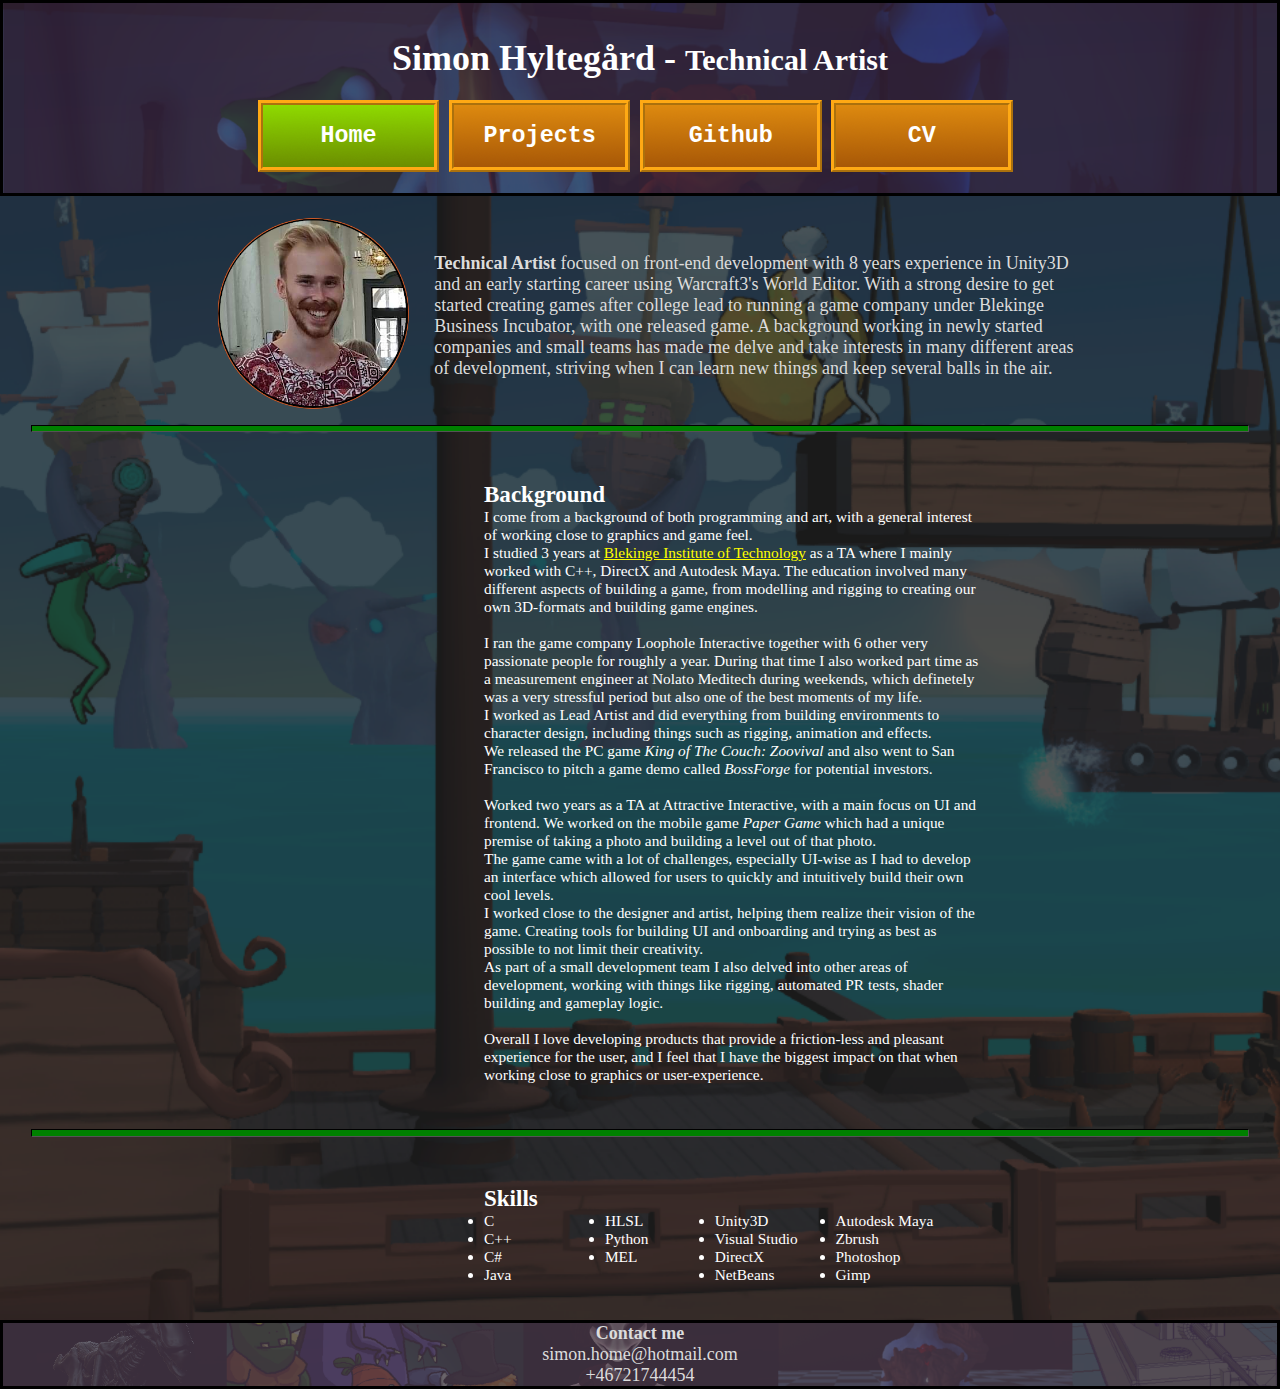
<file: index.html>
<!DOCTYPE html>
<html>

<head>
<!--Styles -->
<script type="text/javascript" src="js/Main.js"></script>
<meta name="viewport" content="width=device-width, initial-scale=1.0">
<link rel="stylesheet" type="text/css" href="CSS/MainStyle.css">
<title>Simon Hyltegard-Main</title>

</head>

<body>
<div id="container">

	<!-------HEADER------>
	<div id="header">
	<br>	
	<div class = compactBlock style="padding: 0vmin; border: 2px transparent; text-align: center; font-size: 4vmin">
		<b>Simon Hyltegård - <small>Technical Artist</small></b>
	</div>	
	<br>

	<div id="mulCols" style="height:100%; position: relative; margin-left: 20%; margin-right: 20%; width:60%; display: flex; background-color:transparent;">

		<div id="con1" style="float: left; width:25%; height: 100%; background-color:transparent;">
			<button class="buttonSel" onclick="window.location.href='index.html'" style="width: 95%;"> <b>Home</b></button>
		</div>
		
		<div id="con2" style="float: left; width:25%; height: 100%; background-color:transparent;">
			<button class="button" onclick="window.location.href='projects.html'" style="width: 95%;"> <b>Projects</b></button>
		</div>
		
		<div id="con3" style="float: left; width:25%; height: 100%; background-color:transparent;">
			<button class="button" onclick="window.open('https://github.com/Fetdressing')" style="width: 95%;"><b>Github</b></button>
		</div>
		
		<div id="con4" style="float: left; width:25%; height: 100%; background-color:block;">
			<button class="button" onclick="window.open('CV_SimonHyltegard.pdf')" style="width: 95%;"><b>CV</b></button>
		</div>
	</div>
   <br>
   </div>
   <!-------HEADER------>
   
   <!--Main Content-->
   <div id="main">   
   <br>
   
   
<div id="mulCols" style="height:auto; margin-left: 15%; margin-right: 15%; display: flex; justify-content: center; align-items: center; width:70%; position: relative;">

    <div id="nfbCon" style="display:inline-block; vertical-align: top; flex: 1; animation-name: scaleInAnim; animation-duration: 0.2s; animation-iteration-count: 1; animation-timing-function: ease-in-out;">		
		<img src="Images/SimonPhoto3.png" alt="Avatar" style="position:relative; top:0; width: 80%; margin-left: 10%; margin-right: 10%;">
	</div>	
    <div id="anbCon" style="display:inline-block; flex: 2.7; text-align: left; transform-origin: 0% 50%; animation-name: scaleInAnim; animation-duration: 0.4s; animation-iteration-count: 1; animation-timing-function: ease-in-out;">		
		<b>Technical Artist</b> focused on front-end development with 8 years experience in Unity3D
		and an early starting career using Warcraft3's World Editor. With a strong desire to get
		started creating games after college lead to running a game company
		under Blekinge Business Incubator, with one released game.
		A background working in newly started companies and small teams
		has made me delve and take interests in many different areas of development,
		striving when I can learn new things and keep several balls in the air.
	</div>
</div>

<hr> <!-- Line -->
   
   
	
   <div class = compactBlock style="top: 0; height: auto; font-size: 1.2vw; border: 2px transparent; margin-right: 20%;  margin-left: 35%; transform-origin: 0% 0%; animation-name: scaleInDelayedAnim; animation-duration: 1.2s; animation-iteration-count: 1; animation-timing-function: ease-in-out;">
   <h2>Background</h2>
		I come from a background of both programming and art, with a general interest of working close to graphics and game feel. 
		<br>I studied 3 years at <a target="_blank" rel="noopener noreferrer" href="https://www.bth.se/eng/">Blekinge Institute of Technology</a> as a TA where I mainly worked with C++, DirectX and Autodesk Maya. The education involved many different aspects of building a game, from modelling and rigging to creating our own 3D-formats and building game engines.
		
		<br><br>I ran the game company Loophole Interactive together with 6 other very passionate people for roughly a year. During that time I also worked part time as a measurement engineer at Nolato Meditech during weekends, which definetely was a very stressful period but also one of the best moments of my life. <br>I worked as Lead Artist and did everything from building environments to character design, including things such as rigging, animation and effects.<br>We released the PC game <i>King of The Couch: Zoovival</i> and also went to San Francisco to pitch a game demo called <i>BossForge</i> for potential investors.
		
		<br><br>Worked two years as a TA at Attractive Interactive, with a main focus on UI and frontend. We worked on the mobile game <i>Paper Game</i> which had a unique premise of taking a photo and building a level out of that photo. <br>The game came with a lot of challenges, especially UI-wise as I had to develop an interface which allowed for users to quickly and intuitively build their own cool levels.<br>I worked close to the designer and artist, helping them realize their vision of the game. Creating tools for building UI and onboarding and trying as best as possible to not limit their creativity. <br>As part of a small development team I also delved into other areas of development, working with things like rigging, automated PR tests, shader building and gameplay logic.
		
		<br><br>Overall I love developing products that provide a friction-less and pleasant experience for the user, and I feel that I have the biggest impact on that when working close to graphics or user-experience.
	</div>

	<hr> <!-- Line -->
	
	
	<div class = compactBlock style="top: 0; height: auto; font-size: 1.2vw; border: 2px transparent; margin-right: 20%;  margin-left: 35%; ">
	   <h2>Skills</h2>
	   

			
			<div id="nfbCon" style="display:inline-block; vertical-align: top; width:45%;">
				<ul style="columns: 2; -webkit-columns: 2; -moz-columns: 2;">
					<li>C</li>
					<li>C++</li>
					<li>C#</li>
					<li>Java</li>
					<li>HLSL</li>
					<li>Python</li>
					<li>MEL</li>
				</ul>
			</div>	
			<div id="anbCon" style="display:inline-block; vertical-align: top; width:45%;">		
				<ul style="columns: 2; -webkit-columns: 2; -moz-columns: 2;">
					<li>Unity3D</li>
					<li>Visual Studio</li>
					<li>DirectX</li>
					<li>NetBeans</li>
					<li>Autodesk Maya</li>
					<li>Zbrush</li>
					<li>Photoshop</li>
					<li>Gimp</li>
				</ul>
			</div>

	</div>
	
	<!-- Projects I've worked on -->
	<!--<li><a href="projects.html">My Projects</a></li>-->

   </div>
   
   <!------FOOTER------>
   <div id="footer">

	<p><b>Contact me</b><br>
	<script>WriteEMail()</script><br>
	<script>WritePhoneNr()</script>
	</p>
   </div>
  <!------FOOTER------>
   
</div>

</body>

</html>
</file>
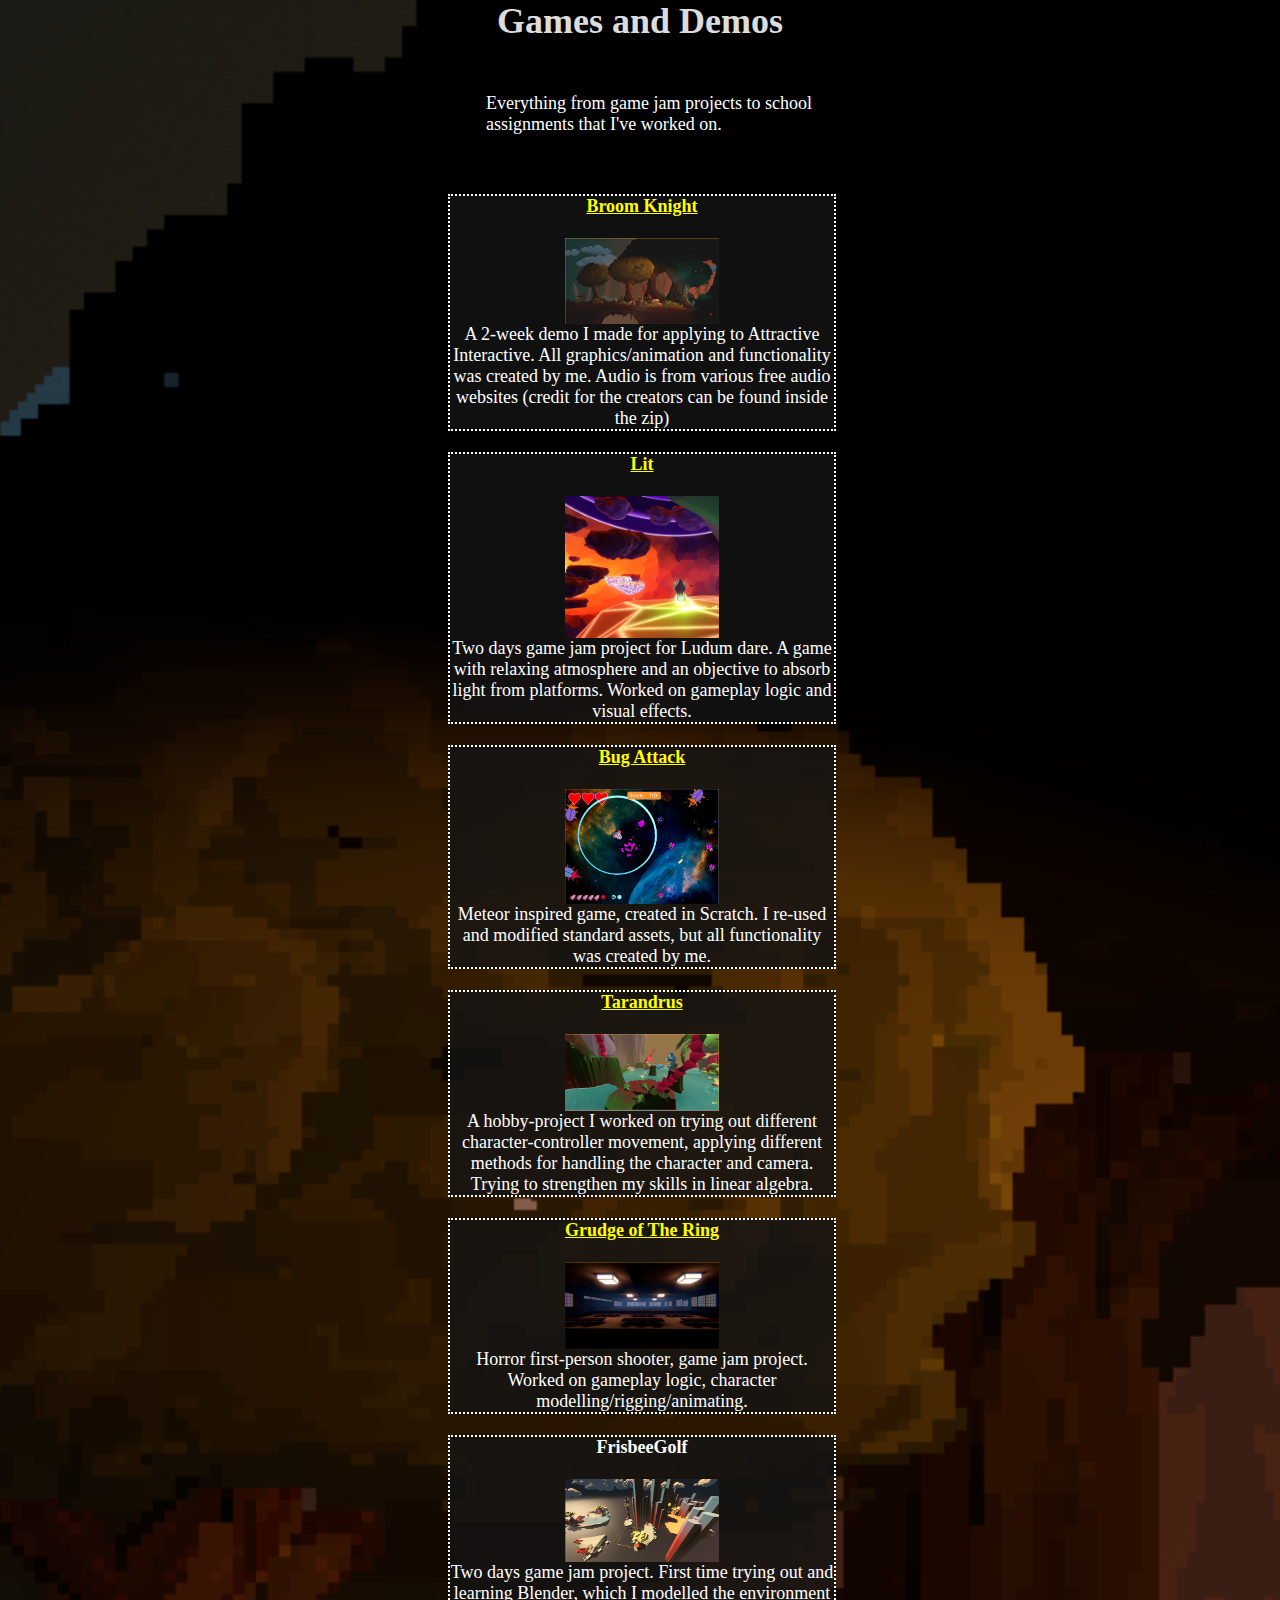
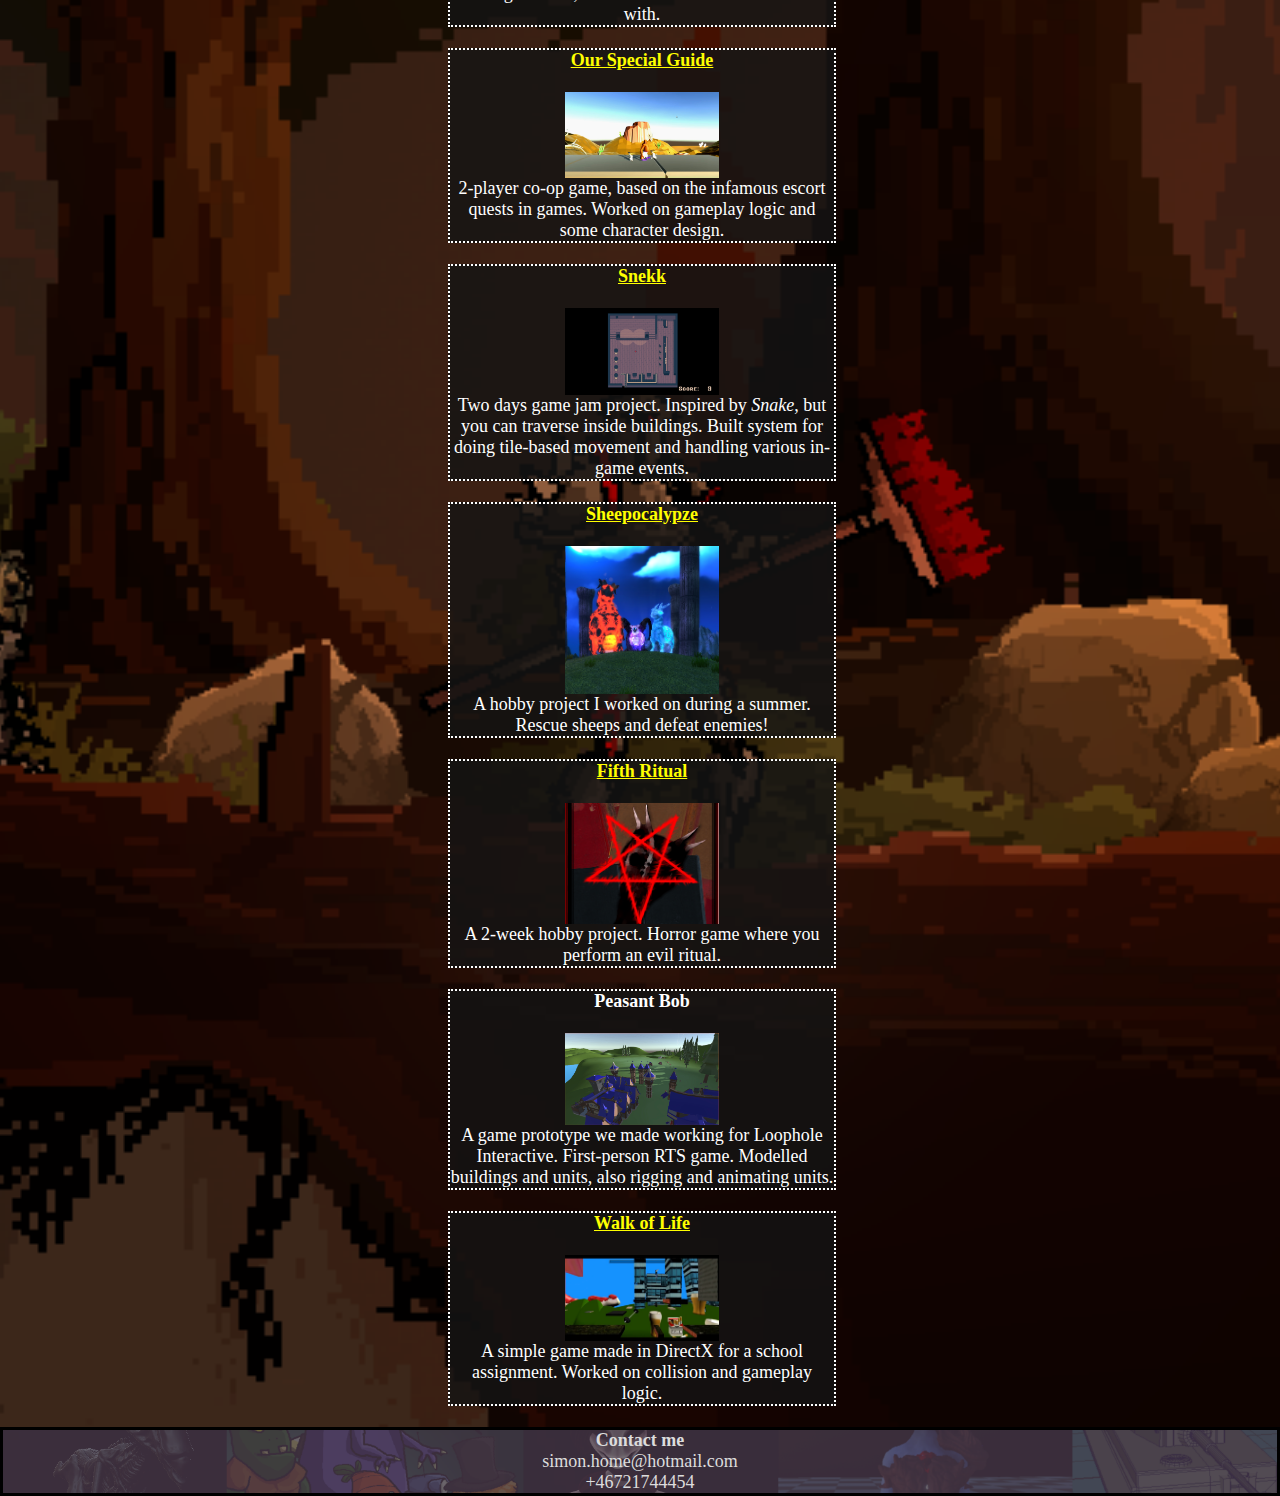
<file: GamesAndDemos.html>
<!DOCTYPE html>
<html>

<head>
<title>Simon Hyltegard-GamesAndDemos</title>

<script type="text/javascript" src="js/Main.js"></script>
<meta name="viewport" content="width=device-width, initial-scale=1.0">
<link rel="stylesheet" type="text/css" href="CSS/ThirdStyle.css">

</head>



<body>
<div id="container">

<style>
	#projectFrame { width:30%; height:40%; display:block; margin-left: 35%; }
</style>

<h1>Games and Demos</h1>



<div class = compactBlock id="projectFrame">
Everything from game jam projects to school assignments that I've worked on. 
</div>

<br>

<div class = compactBlockProject id="projectFrame">
<a target="_blank" rel="noopener noreferrer" href="https://www.dropbox.com/sh/usvaihhwnru17t9/AABO5B_oR7Js2g_r3YwGsVoca?dl=0"><b>Broom Knight</b></a><br>
<br>
<img class="imageProj" src="Images/Projects/BroomKnight.jpg" width="100%">
A 2-week demo I made for applying to Attractive Interactive. All graphics/animation and functionality was created by me.
Audio is from various free audio websites (credit for the creators can be found inside the zip)
</div>

<br>

<div class = compactBlockProject id="projectFrame">
<a target="_blank" rel="noopener noreferrer" href="https://www.youtube.com/watch?v=L8L06_J81k8"><b>Lit</b></a><br>
<br>
<img class="imageProj" src="Images/Projects/Lit.jpg" width="100%">
Two days game jam project for Ludum dare. A game with relaxing atmosphere and an objective to absorb light from platforms.
Worked on gameplay logic and visual effects.
</div>

<br>

<div class = compactBlockProject id="projectFrame">
<a target="_blank" rel="noopener noreferrer" href="https://scratch.mit.edu/projects/428960474/"><b>Bug Attack</b></a><br>
<br>
<img class="imageProj" src="Images/Projects/BugAttack.png" width="100%">
Meteor inspired game, created in Scratch. I re-used and modified standard assets, but all functionality
was created by me.
</div>

<br>

<div class = compactBlockProject id="projectFrame">
<a target="_blank" rel="noopener noreferrer" href="https://www.youtube.com/watch?v=uxHeT_uUUx0"><b>Tarandrus</b></a><br>
<br>
<img class="imageProj" src="Images/Projects/Tarandrus.jpg" width="100%">
A hobby-project I worked on trying out different character-controller movement, applying
different methods for handling the character and camera. 
Trying to strengthen my skills in linear algebra.
</div>

<br>

<div class = compactBlockProject id="projectFrame">
<a target="_blank" rel="noopener noreferrer" href="https://squeakyhands.itch.io/the-grudge-of-the-ring"><b>Grudge of The Ring</b></a><br>
<br>
<img class="imageProj" src="Images/Projects/GrudgeOfTheRing.jpg" width="100%">
Horror first-person shooter, game jam project. Worked on gameplay logic, character modelling/rigging/animating.
</div>

<br>

<div class = compactBlockProject id="projectFrame">
<b>FrisbeeGolf</b><br>
<br>
<img class="imageProj" src="Images/Projects/FrisbeeGolf.png" width="100%">
Two days game jam project. First time trying out and learning Blender, which I modelled the environment with.
</div>

<br>

<div class = compactBlockProject id="projectFrame">
<a target="_blank" rel="noopener noreferrer" href="https://www.youtube.com/watch?v=YTZKe6LTb80"><b>Our Special Guide</b></a><br>
<br>
<img class="imageProj" src="Images/Projects/OurSpecialGuide.jpg" width="100%">
2-player co-op game, based on the infamous escort quests in games.
Worked on gameplay logic and some character design.
</div>

<br>

<div class = compactBlockProject id="projectFrame">
<a target="_blank" rel="noopener noreferrer" href="https://squeakyhands.itch.io/snekk"><b>Snekk</b></a><br>
<br>
<img class="imageProj" src="Images/Projects/Snekk.jpg" width="100%">
Two days game jam project. Inspired by <i>Snake</i>, but you can traverse inside buildings. Built system for doing tile-based movement and handling various in-game events.
</div>

<br>

<div class = compactBlockProject id="projectFrame">
<a target="_blank" rel="noopener noreferrer" href="https://fetdressing.itch.io/sheepocalypze-alpha"><b>Sheepocalypze</b></a><br>
<br>
<img class="imageProj" src="Images/Projects/Sheepocalypse.PNG" width="100%">
A hobby project I worked on during a summer. Rescue sheeps and defeat enemies!
</div>

<br>


<div class = compactBlockProject id="projectFrame">
<a target="_blank" rel="noopener noreferrer" href="https://fetdressing.itch.io/fifth-ritual"><b>Fifth Ritual</b></a><br>
<br>
<img class="imageProj" src="Images/Projects/FifthRitual.jpg" width="100%">
A 2-week hobby project. Horror game where you perform an evil ritual.
</div>

<br>

<div class = compactBlockProject id="projectFrame">
<b>Peasant Bob</b><br>
<br>
<img class="imageProj" src="Images/Projects/PeasantBob.jpg" width="100%">
A game prototype we made working for Loophole Interactive. First-person RTS game. Modelled buildings and units, also rigging and animating units.
</div>

<br>

<div class = compactBlockProject id="projectFrame">
<a target="_blank" rel="noopener noreferrer" href="https://www.youtube.com/watch?v=Y5DaUkYSyh0"><b>Walk of Life</b></a><br>
<br>
<img class="imageProj" src="Images/Projects/WalkOfLife.jpg" width="100%">
A simple game made in DirectX for a school assignment. Worked on collision and gameplay logic.
</div>

<br>

</div>

   <!------FOOTER------>
   <div id="footer">

	<p><b>Contact me</b><br>
	<script>WriteEMail()</script><br>
	<script>WritePhoneNr()</script>
	</p>
   </div>
  <!------FOOTER------>

</body>

</html>
</file>
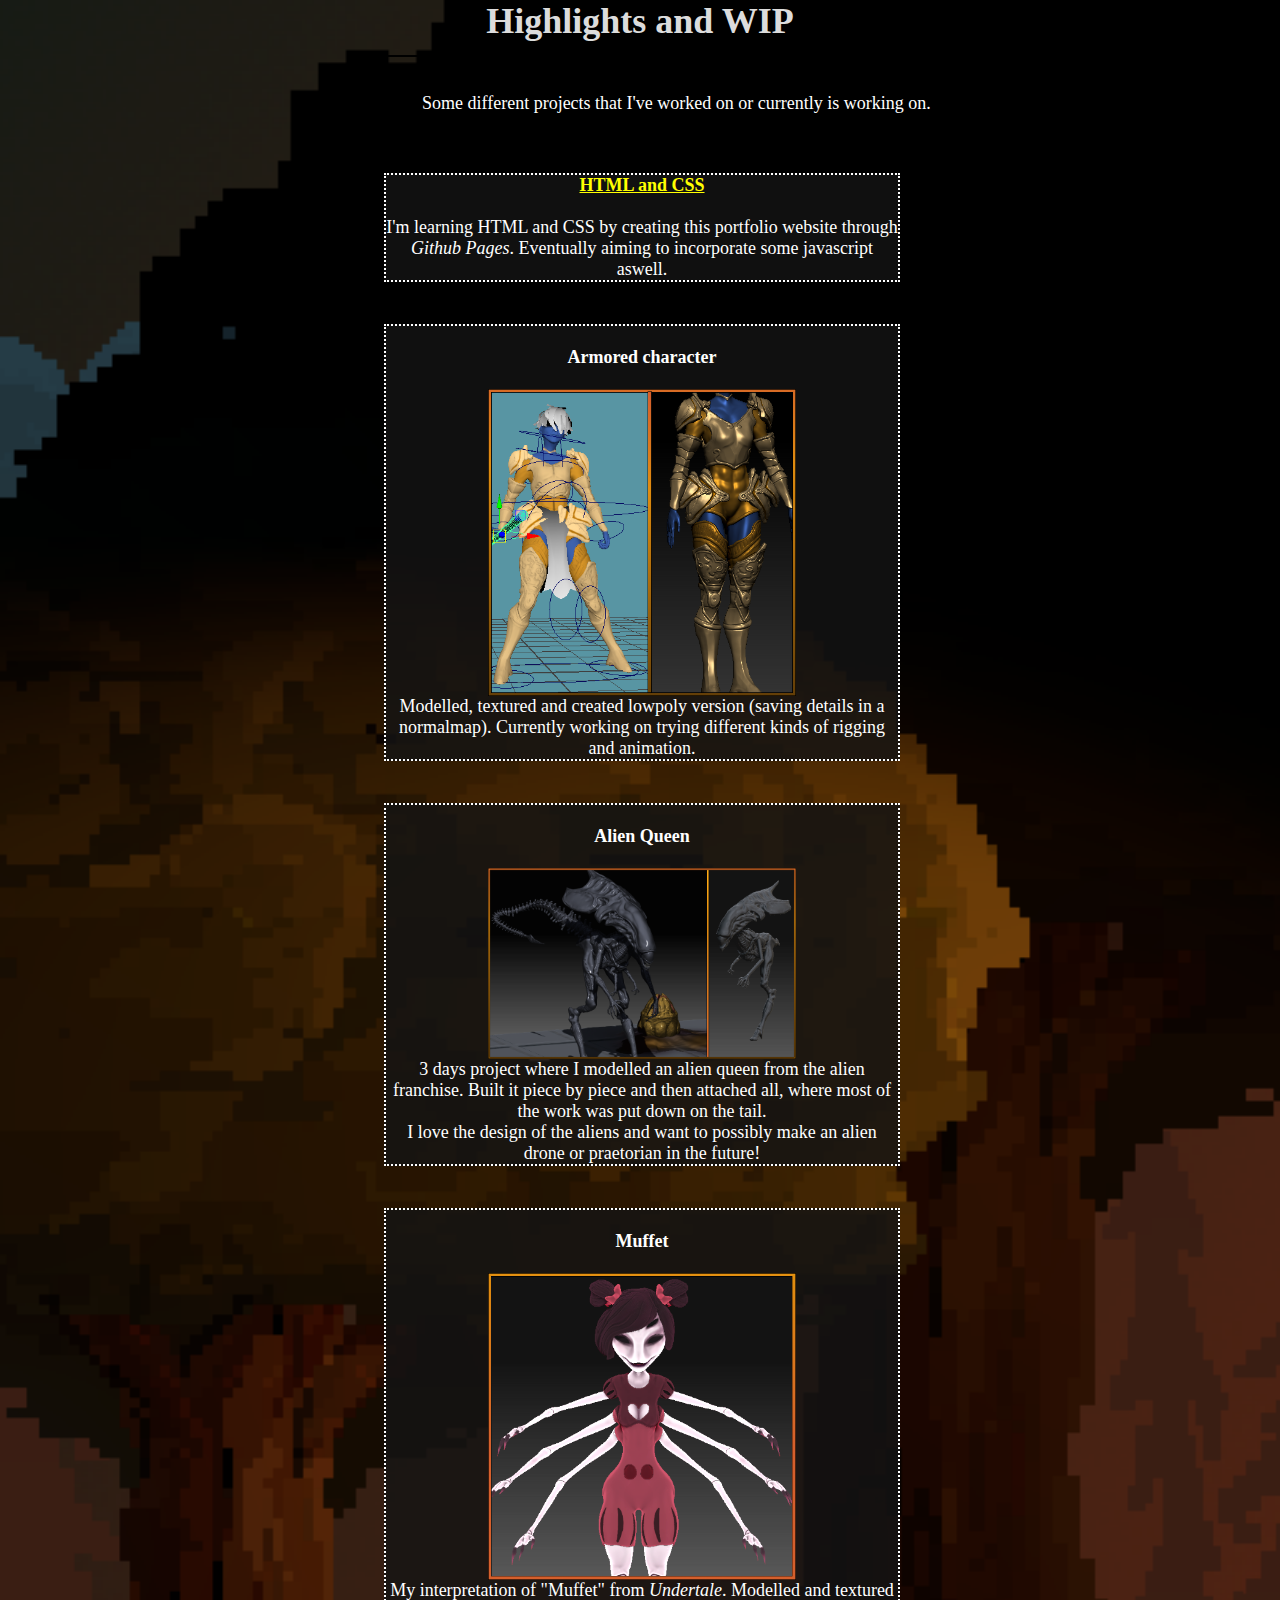
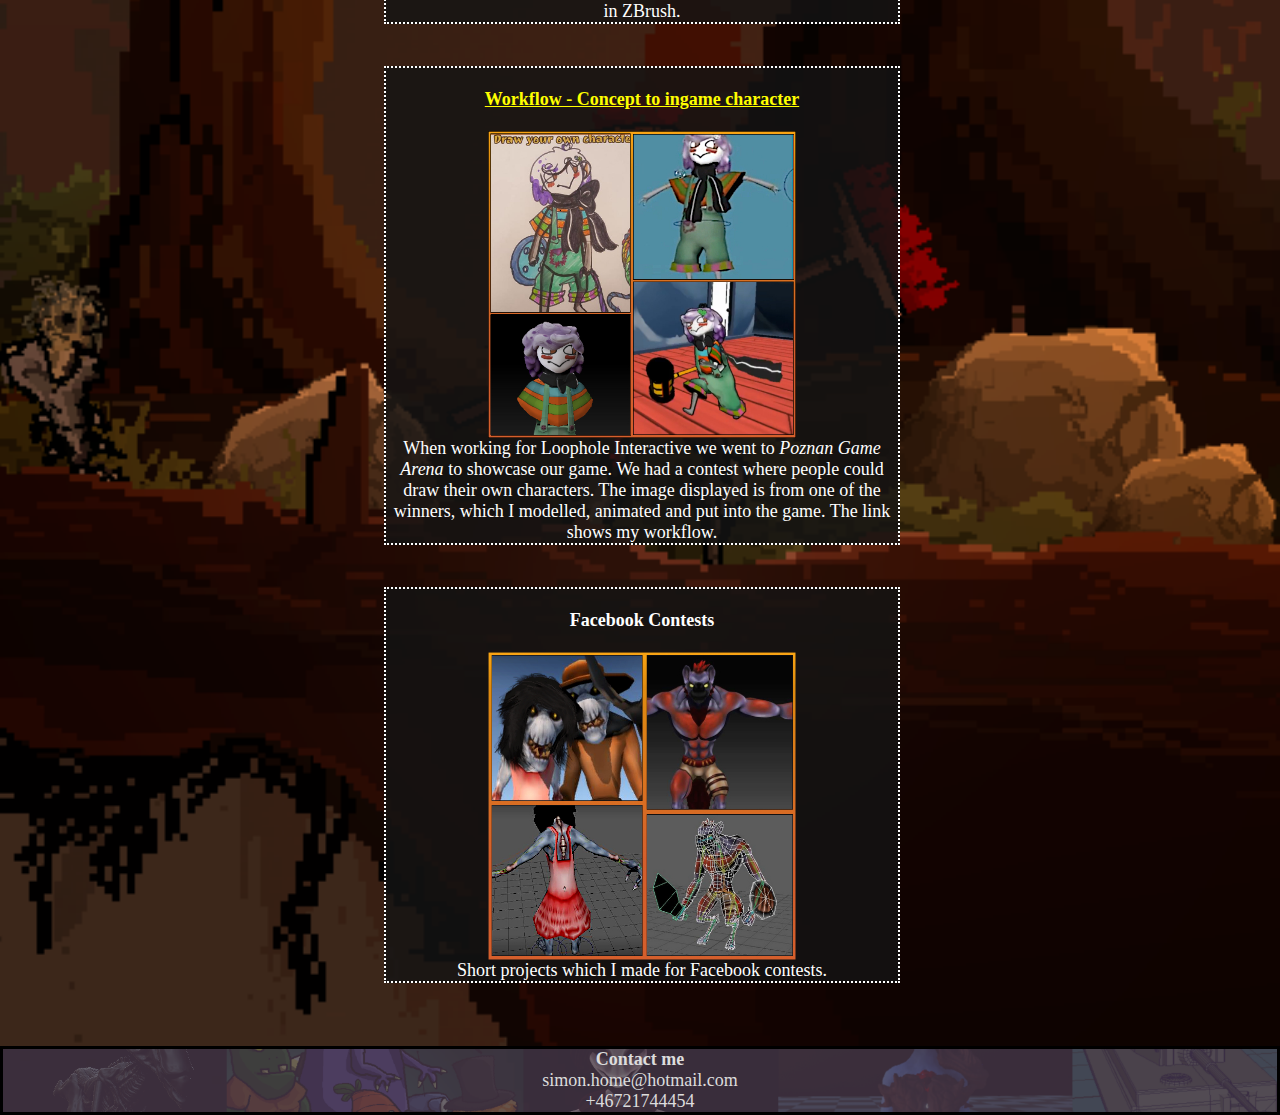
<file: HighlightsAndWIP.html>
<!DOCTYPE html>
<html>

<head>
<title>Simon Hyltegard-OtherProjects</title>

<script type="text/javascript" src="js/Main.js"></script>
<meta name="viewport" content="width=device-width, initial-scale=1.0">
<link rel="stylesheet" type="text/css" href="CSS/ThirdStyle.css">

</head>



<body>
<div id="container">

<style>
	#projectFrame { width:40%; height:40%; display:block; margin-left: 30%; }
</style>

<h1>Highlights and WIP</h1>

<div class = compactBlock id="projectFrame">
Some different projects that I've worked on or currently is working on.
</div>

<br>

<div class = compactBlockProject id="projectFrame">
<a target="_blank" rel="noopener noreferrer" href="https://github.com/Fetdressing/SimonHyltegardPortfolio/tree/gh-pages"><b>HTML and CSS</b></a><br>
<br>
<!-- <img class="imageProjBig" src="Images/Projects/Lit.jpg" width="100%"> -->
I'm learning HTML and CSS by creating this portfolio website through <i>Github Pages</i>. Eventually aiming to incorporate some javascript aswell.
</div>

<br><br>

<div class = compactBlockProject id="projectFrame">
<br>
<b>Armored character</b><br>
<br>
<img class="imageProjBig" src="Images/HighlightsAndWIP/WIPAngel.PNG" width="100%">
Modelled, textured and created lowpoly version (saving details in a normalmap). Currently working on trying different kinds of rigging and animation.
</div>

<br><br>

<div class = compactBlockProject id="projectFrame">
<br>
<b>Alien Queen</b><br>
<br>
<img class="imageProjBig" src="Images/HighlightsAndWIP/AlienQueen.PNG" width="100%">
3 days project where I modelled an alien queen from the alien franchise. Built it piece by piece and then attached all, where most of the work was put down on the tail. <br>I love the design of the aliens and want to possibly make an alien drone or praetorian in the future!
</div>

<br><br>

<!-- <div class = compactBlockProject id="projectFrame"> -->
<!-- <br> -->
<!-- <b>Druid</b><br> -->
<!-- <br> -->
<!-- <img class="imageProjBig" src="Images/HighlightsAndWIP/Druid.PNG" width="100%"> -->
<!-- Druid that I modelled, rigged and animated for <i>BossForge</i>. Made use of Unity's blendtree to make animation transition more fluid. -->
<!-- </div> -->

<!-- <br><br> -->

<div class = compactBlockProject id="projectFrame">
<br>
<b>Muffet</b><br>
<br>
<img class="imageProjBig" src="Images/HighlightsAndWIP/SpiderWoman.PNG" width="100%">
My interpretation of "Muffet" from <i>Undertale</i>. Modelled and textured in ZBrush.
</div>

<br><br>

<div class = compactBlockProject id="projectFrame">
<br>
<a target="_blank" rel="noopener noreferrer" href="https://www.youtube.com/watch?v=2OS9du7B2wA"><b>Workflow - Concept to ingame character</b></a><br>
<br>
<img class="imageProjBig" src="Images/HighlightsAndWIP/SewingCharacter.jpg" width="100%">
When working for Loophole Interactive we went to <i>Poznan Game Arena</i> to showcase our game. We had a contest where people could draw their own characters.
The image displayed is from one of the winners, which I modelled, animated and put into the game. The link shows my workflow.
</div>

<br><br>

<div class = compactBlockProject id="projectFrame">
<br>
<b>Facebook Contests</b><br>
<br>
<img class="imageProjBig" src="Images/HighlightsAndWIP/FacebookContests.jpg" width="100%">
Short projects which I made for Facebook contests.
</div>

<br><br>

<br>

</div>

   <!------FOOTER------>
   <div id="footer">

	<p><b>Contact me</b><br>
	<script>WriteEMail()</script><br>
	<script>WritePhoneNr()</script>
	</p>
   </div>
  <!------FOOTER------>

</body>

</html>
</file>
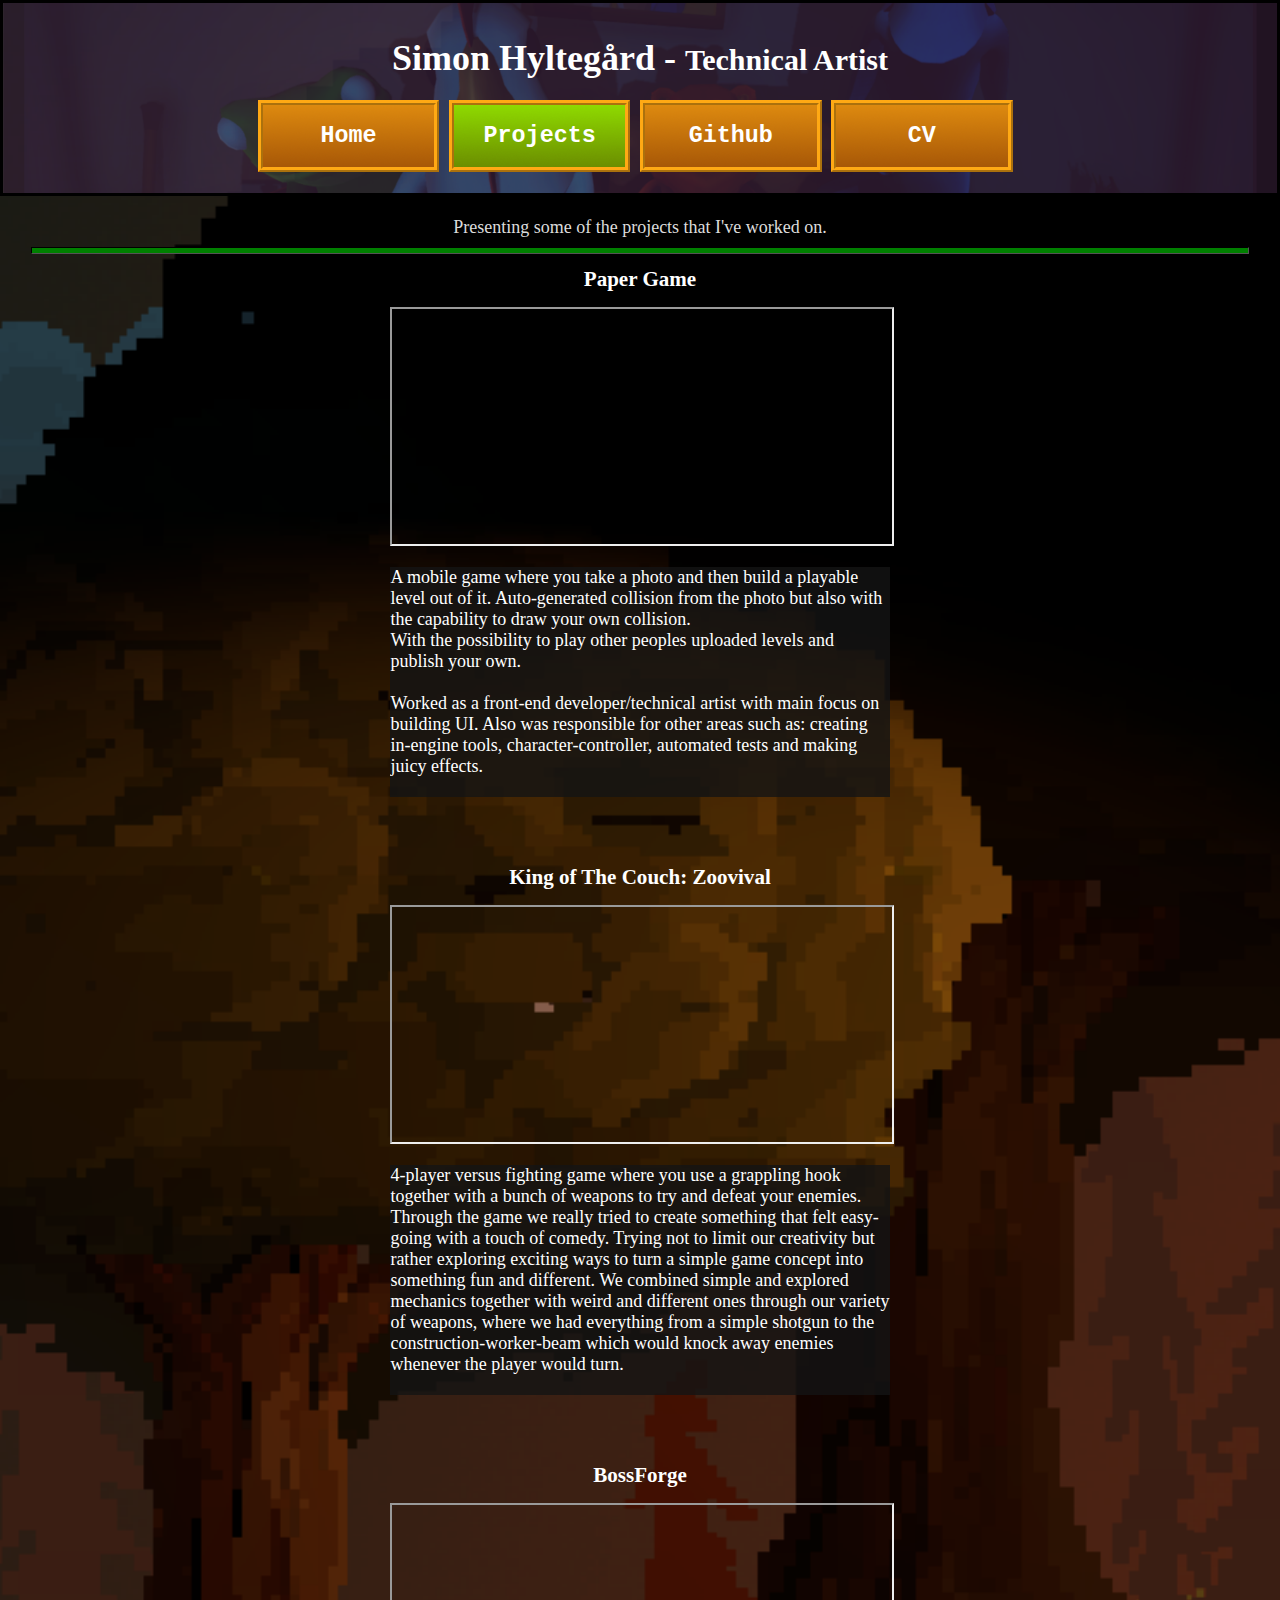
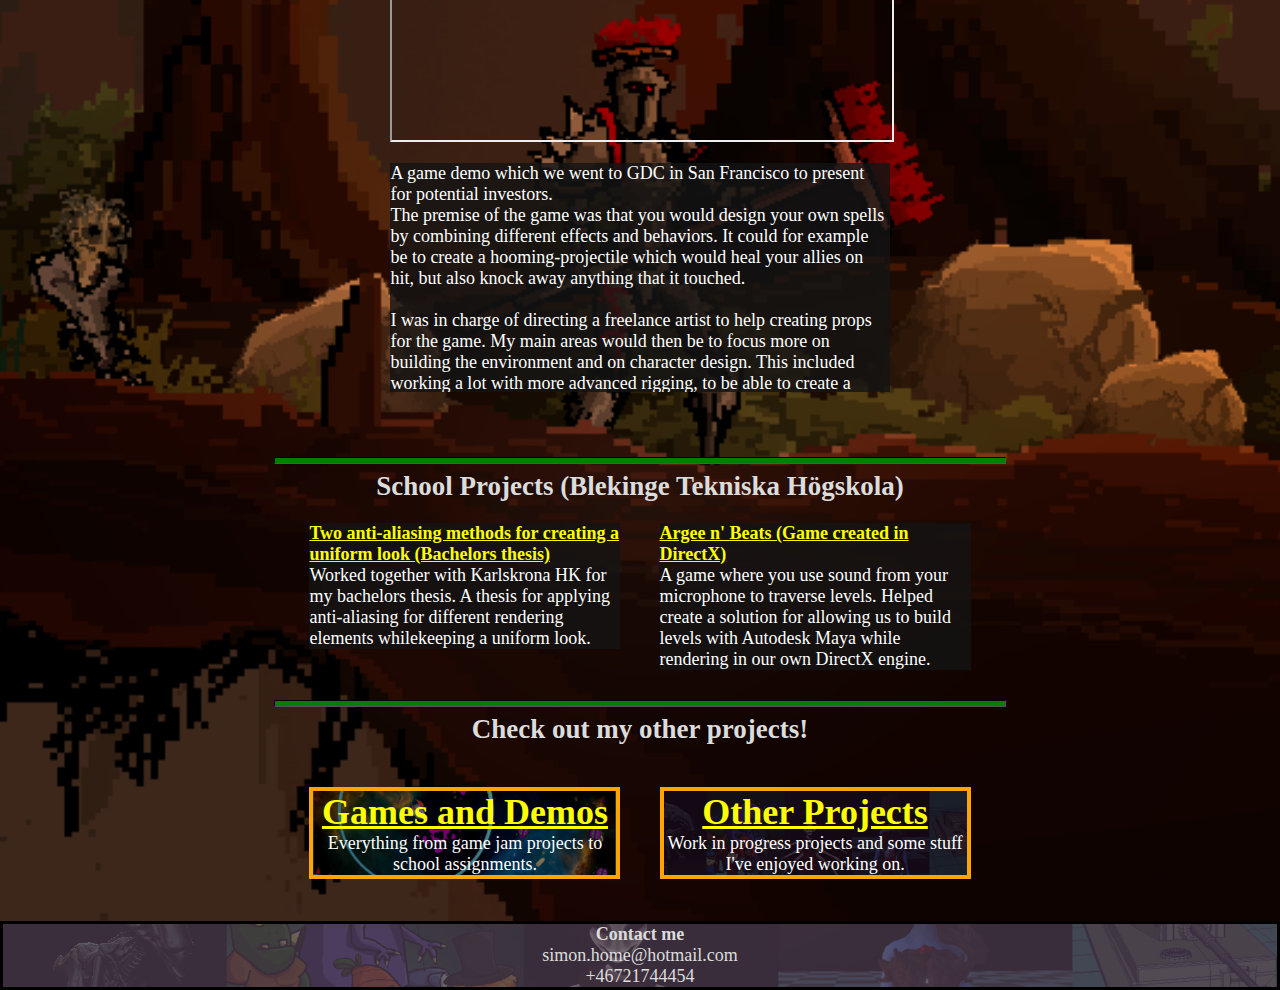
<file: projects.html>
<!DOCTYPE html>
<html>

<head>
<title>Simon Hyltegard-Projects</title>

<script type="text/javascript" src="js/Main.js"></script>
<meta name="viewport" content="width=device-width, initial-scale=1.0">
<link rel="stylesheet" type="text/css" href="CSS/SecStyle.css">

</head>

<body>

<div id="container">

	<!-------HEADER------>
	<div id="header">
	<br>	
	<div class = compactBlock style="padding: 0vmin; border: 2px transparent; text-align: center; font-size: 4vmin">
		<b>Simon Hyltegård - <small>Technical Artist</small></b>
	</div>	
	<br>

	<div id="mulCols" style="height:100%; position: relative; margin-left: 20%; margin-right: 20%; width:60%; display: flex; background-color:transparent;">

		<div id="con1" style="float: left; width:25%; height: 100%; background-color:transparent;">
			<button class="button" onclick="window.location.href='index.html'" style="width: 95%;"> <b>Home</b></button>
		</div>
		
		<div id="con2" style="float: left; width:25%; height: 100%; background-color:transparent;">
			<button class="buttonSel" onclick="window.location.href='projects.html'" style="width: 95%;"> <b>Projects</b></button>
		</div>
		
		<div id="con3" style="float: left; width:25%; height: 100%; background-color:transparent;">
			<button class="button" onclick="window.open('https://github.com/Fetdressing')" style="width: 95%;"><b>Github</b></button>
		</div>
		
		<div id="con4" style="float: left; width:25%; height: 100%; background-color:block;">
			<button class="button" onclick="window.open('CV_SimonHyltegard.pdf')" style="width: 95%;"><b>CV</b></button>
		</div>
	</div>
   <br>
   </div>
   <!-------HEADER------>
<br>
<p>Presenting some of the projects that I've worked on.</p>

<!-- Projects I've worked on -->

<hr> <!-- Line -->
<!-- <h2>Work Projects:</h2> -->


<style>
	#youtubeMainFrame { width:65%; height:45%; max-height: 45%; display:block; margin-left: 17.5%; margin-top: 2%;  }
	#youtubeMainFrameText { width:65%; height:44%; max-height: 44%; display:block; margin-left: 17.5%; overflow: scroll; text-overflow: ellipsis; }
    #youtubeSideFrame { width:90%; height:90%; display:block;  }
</style>

<!-- <h2>Work Projects</h2> -->
<div class = compactBlock style="height: 58vmin; padding: 0vmin; font-size: auto; border: 2px transparent; text-align: center; transform-origin: 50% 0%; animation-name: scaleInAnim; animation-duration: 0.5s; animation-iteration-count: 1">
<h3>Paper Game</h3>
<iframe id="youtubeMainFrame";
src="https://www.youtube.com/embed/5f-cT4cFtpk";>
</iframe>
<br>
<div class = compactBlock2 id="youtubeMainFrameText">A mobile game where you take a photo and then build a playable level out of it. Auto-generated collision from the photo but also with the capability to draw your own collision.<br>With the possibility to play other peoples uploaded levels and publish your own.<br><br> Worked as a front-end developer/technical artist with main focus on building UI.
Also was responsible for other areas such as: creating in-engine tools, character-controller, automated tests and making juicy effects.<br><br>I worked close to the designer and artist trying to realize their vision. Creating a UI-system which made it fast for both programmers and artists to implement new UI logic, which was essential for us since we needed to be able to quickly change and iterate the UI.<br><br>Integrated <a target="_blank" rel="noopener noreferrer" href="https://hutonggames.com/">Playmaker</a> and added functionality for keeping track of tutorial states. Also added a bunch of methods to use within Playmaker, which made it possible for our designer to build the onboarding without the need of a programmer.
</div>
</div>

<br><br><br>

<div class = compactBlock style="height: 58vmin; padding: 0vmin; font-size: auto; border: 2px transparent; text-align: center; transform-origin: 50% 0%; animation-name: scaleInAnim; animation-duration: 0.5s; animation-iteration-count: 1">
<h3>King of The Couch: Zoovival</h3>
<iframe id="youtubeMainFrame";
src="https://www.youtube.com/embed/oOqsnQajhgU";>
</iframe>
<br>
<div class = compactBlock2 id="youtubeMainFrameText">
4-player versus fighting game where you use a grappling hook together with a bunch of weapons to try and defeat your enemies. <br>Through the game we really tried to create something that felt easy-going with a touch of comedy. Trying not to limit our creativity but rather exploring exciting ways to turn a simple game concept into something fun and different. We combined simple and explored mechanics together with weird and different ones through our variety of weapons, where we had everything from a simple shotgun to the construction-worker-beam which would knock away enemies whenever the player would turn.
<br><br>My role was as lead artist where I worked with 3D-modelling, rigging and animation, but also things like building scenes and creating simple graphical scripts. As a small company I also took a part in helping to design the game and attending events where we collected a lot of feedback.<br><br>
</div>
<!-- <br><a href="https://store.steampowered.com/app/724350/King_of_the_Couch_Zoovival/">Steam Link</a> -->
</div>

<br><br><br>

<div class = compactBlock style="height: 58vmin; padding: 0vmin; font-size: auto; border: 2px transparent; text-align: center;">
<h3>BossForge</h3>
<iframe id="youtubeMainFrame";
src="https://www.youtube.com/embed/AD-YG0Yrk-s";>
</iframe>
<br>
<div class = compactBlock2 id="youtubeMainFrameText">A game demo which we went to GDC in San Francisco to present for potential investors. <br>The premise of the game was that you would design your own spells by combining different effects and behaviors. It could for example be to create a hooming-projectile which would heal your allies on hit, but also knock away anything that it touched.
<br><br>I was in charge of directing a freelance artist to help creating props for the game. My main areas would then be to focus more on building the environment and on character design. This included working a lot with more advanced rigging, to be able to create a wide variety of different animations.<br><br>We created a trailer where I worked mainly with scenery and animation. We also outsourced some parts of the trailer to another game company, where I had a responsibility to communicate and provide a direction for them to work towards.</div>
</div>

<br><br><br>

<div id="mulCols" style="height:100%; margin-left: 20%; width:60%; position: relative;">
<hr> <!-- Line -->
<h2>School Projects (Blekinge Tekniska Högskola)</h2>
<br>
    <div id="nfbCon" style="display:inline-block; vertical-align: top; width:45%;">		
		<div class = compactBlock2>
		<a target="blank" rel="noopener noreferrer" href="https://www.diva-portal.org/smash/get/diva2:946735/FULLTEXT02.pdf"><b>Two anti-aliasing methods for creating a uniform look (Bachelors thesis)</b></a><br>
		Worked together with Karlskrona HK for my bachelors thesis. 
		A thesis for applying anti-aliasing for different rendering elements whilekeeping a uniform look.
		</div>
	</div>	
    <div id="anbCon" style="display:inline-block; vertical-align: top; width:45%;">		
		<div class = compactBlock2>
		<a target="blank" rel="noopener noreferrer" href="https://www.youtube.com/watch?v=4Mtn9GxZqxM"><b>Argee n' Beats (Game created in DirectX)</b></a><br>
		A game where you use sound from your microphone to traverse levels. Helped create a solution for allowing us to build levels with Autodesk Maya while rendering in our own DirectX engine.
		</div>
	</div>

</div>

<br>

<div id="mulCols" style="height:100%; margin-left: 20%; width:60%;">
<hr> <!-- Line -->
<h2>Check out my other projects!</h2>
<br><br>

<div id="nfbCon" style="display:inline-block; vertical-align: top; width:45%; background-color:transparent;">
	<div class = compactBlockBackground style="margin-right: 5%; margin-left: 5%; height: auto; background-image: url('Images/GamesAndDemosBackground.png');">
	<a target="_blank" rel="noopener noreferrer" href="GamesAndDemos.html"><h1>Games and Demos</h1></a>
	<!-- <img class="imageProj" src="Images/Projects/BugAttack.png" width="100%"> -->
	Everything from game jam projects to school assignments.
	</div>
</div>

<div id="anbCon" style="display:inline-block; vertical-align: top; width:45%; background-color:transparent;">
	<div class = compactBlockBackground style="margin-right: 5%; margin-left: 5%; height: auto; background-image: url('Images/HighlightsAndWIPBackground.PNG');">
	<a target="_blank" rel="noopener noreferrer" href="HighlightsAndWIP.html"><h1>Other Projects</h1></a>
	<!-- <img class="imageProj" src="Images/Projects/BugAttack.png" width="100%"> -->
	Work in progress projects and some stuff I've enjoyed working on.
	</div>
</div>

</div>

</div>

<br><br>

   <!------FOOTER------>
   <div id="footer">

	<p><b>Contact me</b><br>
	<script>WriteEMail()</script><br>
	<script>WritePhoneNr()</script>
	</p>
   </div>
  <!------FOOTER------>

</body>

</html>
</file>
<file: CSS/MainStyle.css>
@import "styles.css"; 

body {
	background-color: var(--backgroundCol);
	background-image: url("../Images/Background1.PNG");
	background-position: center; /* Center the image */
	background-repeat: no-repeat; /* Do not repeat the image */
	background-size: cover; /* Resize the background image to cover the entire container */
	text-align: center;
	color: RGB(220, 220, 220);
	font-family: Georgia, serif;
	/* font-family: Courier, Serif, Arial, Helvetica, sans-serif; */
	height: 100%;
	width: 100%;
}
</file>
<file: CSS/ThirdStyle.css>
@import "styles.css"; 

body {
	background-color: var(--backgroundCol);
	background-image: url("../Images/Background3.PNG");
	background-position: center; /* Center the image */
	background-repeat: no-repeat; /* Do not repeat the image */
	background-size: cover; /* Resize the background image to cover the entire container */
	text-align: center;
	color: RGB(220, 220, 220);
	font-family: Georgia, serif;
	/* font-family: Courier, Serif, Arial, Helvetica, sans-serif; */
	height: 100%;
	width: 100%;
}
</file>
<file: CSS/SecStyle.css>
@import "styles.css"; 

body {
	background-color: var(--backgroundCol);
	/* background-image: url("../Images/Background2.PNG"); */
	background-image: url("../Images/Background3.PNG");
	background-position: center; /* Center the image */
	background-repeat: no-repeat; /* Do not repeat the image */
	background-size: cover; /* Resize the background image to cover the entire container */
	text-align: center;
	color: RGB(220, 220, 220);
	font-family: Georgia, serif;
	/* font-family: Courier, Serif, Arial, Helvetica, sans-serif; */
	height: 100%;
	width: 100%;
}
</file>
